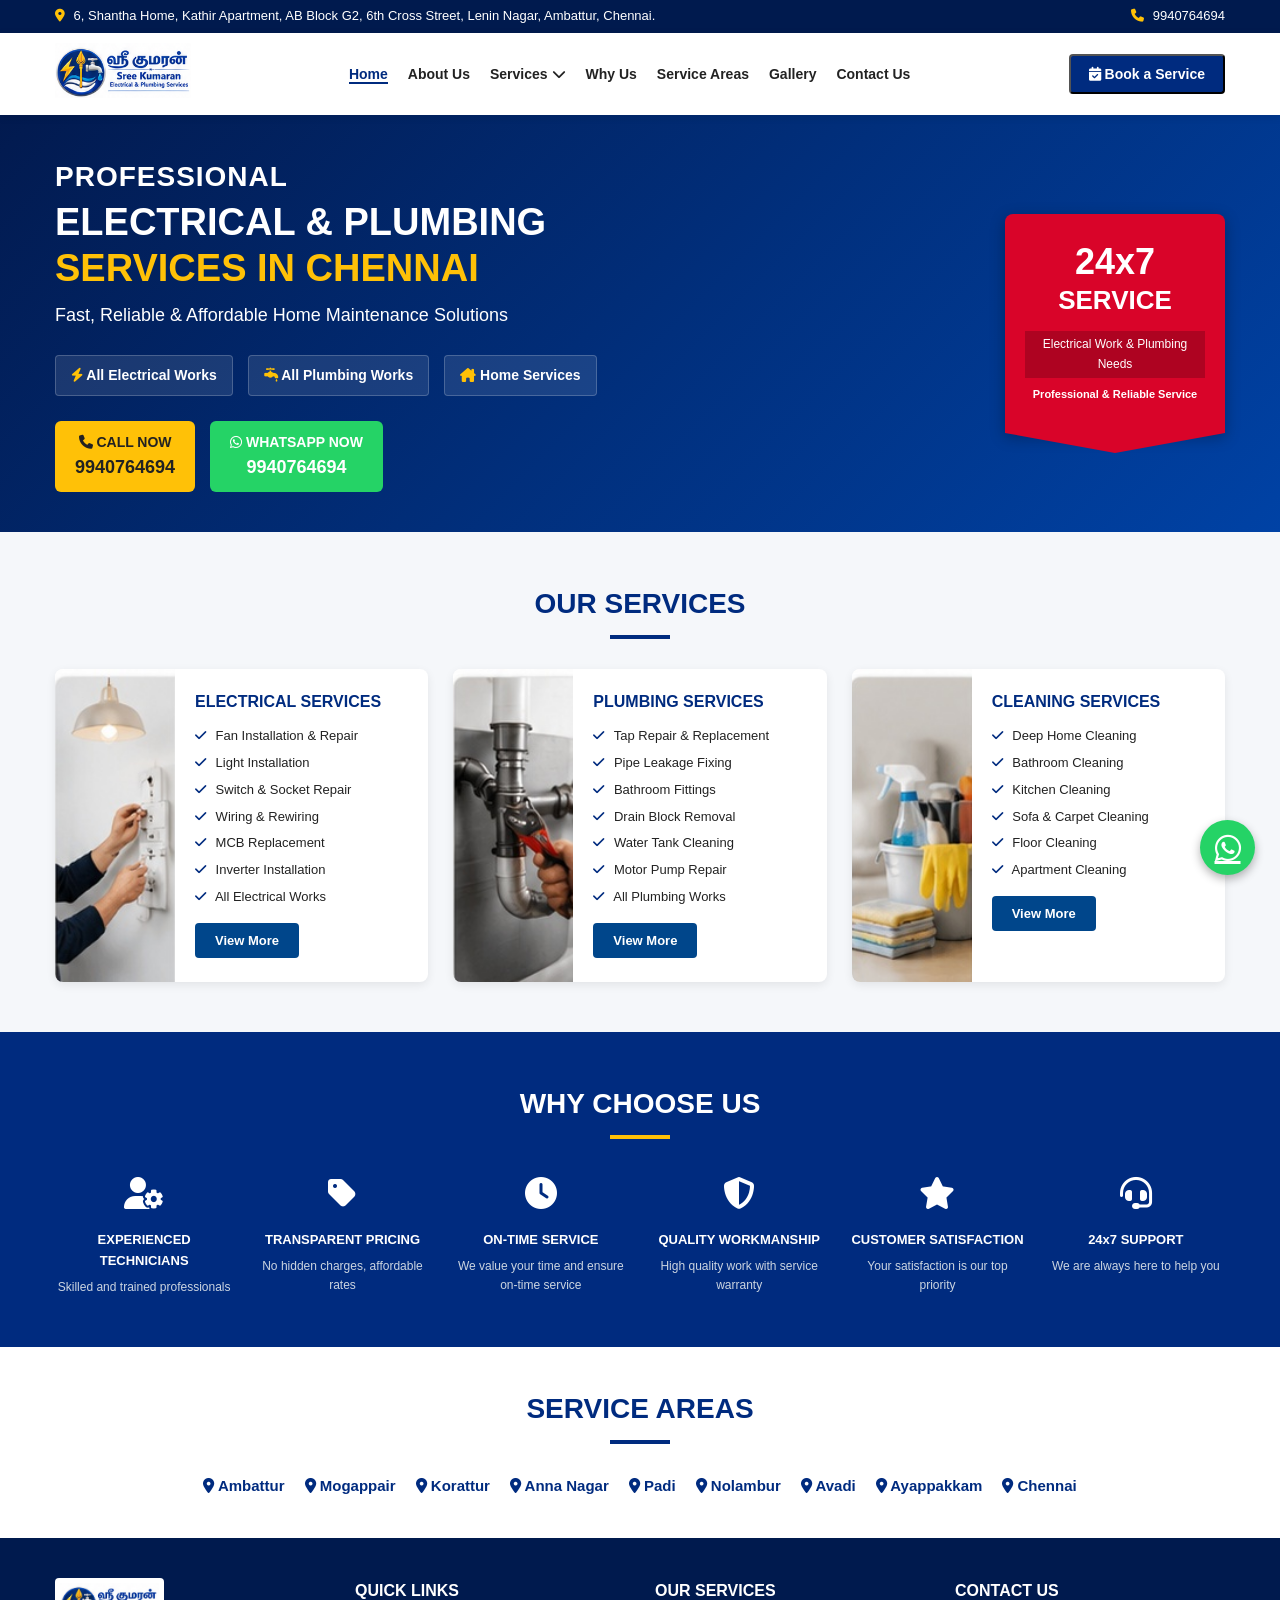
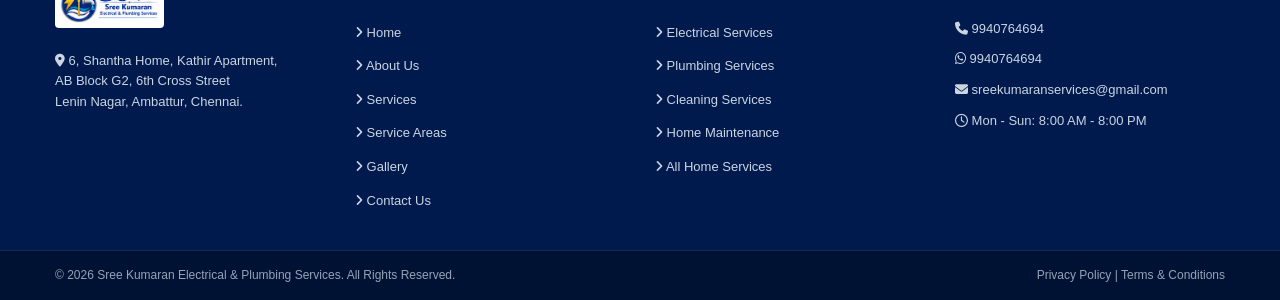
<file: index.html>
<!DOCTYPE html>
<html lang="en">
<head>
    <meta charset="UTF-8">
    <meta name="viewport" content="width=device-width, initial-scale=1.0">
    <title>Sree Kumaran - Electrical & Plumbing Services in Chennai</title>
    <!-- Font Awesome Icons -->
    <link rel="stylesheet" href="https://cdnjs.cloudflare.com/ajax/libs/font-awesome/6.4.0/css/all.min.css">
    <link rel="stylesheet" href="css/style.css">
</head>
<body>

    <!-- Top Info Bar -->
    <div class="top-bar">
        <div class="container top-bar-content">
            <div class="address-info">
                <i class="fa-solid fa-location-dot"></i> 
                6, Shantha Home, Kathir Apartment, AB Block G2, 6th Cross Street, Lenin Nagar, Ambattur, Chennai.
            </div>
            <div class="phone-info">
                <i class="fa-solid fa-phone"></i> 9940764694
            </div>
        </div>
    </div>

    <!-- Main Navigation Bar -->
    <header class="header">
        <div class="container header-container">
            <a href="#" class="logo-box">
                <img src="images/logo.png" alt="Sree Kumaran Electrical & Plumbing Services Logo" class="logo-img">
            </a>

            <nav class="navbar" id="navbar">
                <ul class="nav-menu">
                    <li><a href="#home" class="nav-link active">Home</a></li>
                    <li><a href="#about" class="nav-link">About Us</a></li>
                    <li class="dropdown">
                        <a href="#services" class="nav-link">Services <i class="fa-solid fa-chevron-down"></i></a>
                    </li>
                    <li><a href="#why-us" class="nav-link">Why Us</a></li>
                    <li><a href="#service-areas" class="nav-link">Service Areas</a></li>
                    <li><a href="#gallery" class="nav-link">Gallery</a></li>
                    <li><a href="#contact" class="nav-link">Contact Us</a></li>
                </ul>
            </nav>

         <!--  <a href="tel:9940764694" class="btn btn-book">
                <i class="fa-solid fa-calendar-check"></i> Book a Service
            </a> -->
            <button class="btn btn-book" onclick="openBookingModal()">
                <i class="fa-solid fa-calendar-check"></i> Book a Service
            </button>

            <div class="hamburger" id="hamburger">
                <i class="fa-solid fa-bars"></i>
            </div>
        </div>
    </header>

    <!-- Hero / Banner Section -->
    <section class="hero-section" id="home">
        <div class="container hero-container">
            <div class="hero-content">
                <h2 class="hero-sub">PROFESSIONAL</h2>
                <h1 class="hero-title">ELECTRICAL & PLUMBING<br><span class="highlight">SERVICES IN CHENNAI</span></h1>
                <p class="hero-desc">Fast, Reliable & Affordable Home Maintenance Solutions</p>

                <div class="hero-highlights">
                    <div class="h-item"><i class="fa-solid fa-bolt"></i> All Electrical Works</div>
                    <div class="h-item"><i class="fa-solid fa-faucet-drip"></i> All Plumbing Works</div>
                    <div class="h-item"><i class="fa-solid fa-house-chimney"></i> Home Services</div>
                </div>

                <div class="hero-buttons">
                    <a href="tel:9940764694" class="btn btn-call">
                        <i class="fa-solid fa-phone"></i> CALL NOW<br><span>9940764694</span>
                    </a>
                    <a href="https://wa.me/919940764694" class="btn btn-whatsapp">
                        <i class="fa-brands fa-whatsapp"></i> WHATSAPP NOW<br><span>9940764694</span>
                    </a>
                </div>
            </div>

            <!-- Ribbon Banner -->
            <div class="hero-badge">
                <div class="badge-ribbon">
                    <h3>24x7</h3>
                    <h2>SERVICE</h2>
                    <p class="badge-sub">Electrical Work & Plumbing Needs</p>
                    <span class="badge-foot">Professional & Reliable Service</span>
                </div>
            </div>
        </div>
    </section>

    <!-- Our Services Section -->
    <!-- Our Services Section -->
<section class="services-section" id="services">
    <div class="container">
        <h2 class="section-title">OUR SERVICES</h2>
        <div class="title-underline"></div>

        <div class="services-grid">
            <!-- Electrical Services -->
            <div class="service-card">
                <div class="service-img">
                    <img src="images/electrical.jpg" alt="Electrical Services">
                </div>
                <div class="service-details">
                    <h3>ELECTRICAL SERVICES</h3>
                    <ul>
                        <li><i class="fa-solid fa-check"></i> Fan Installation & Repair</li>
                        <li><i class="fa-solid fa-check"></i> Light Installation</li>
                        <li><i class="fa-solid fa-check"></i> Switch & Socket Repair</li>
                        <li><i class="fa-solid fa-check"></i> Wiring & Rewiring</li>
                        <li><i class="fa-solid fa-check"></i> MCB Replacement</li>
                        <li><i class="fa-solid fa-check"></i> Inverter Installation</li>
                        <li><i class="fa-solid fa-check"></i> All Electrical Works</li>
                    </ul>
                    <button class="btn btn-more" onclick="openModal('electrical')">View More</button>
                </div>
            </div>

            <!-- Plumbing Services -->
            <div class="service-card">
                <div class="service-img">
                    <img src="images/plumbing.jpg" alt="Plumbing Services">
                </div>
                <div class="service-details">
                    <h3>PLUMBING SERVICES</h3>
                    <ul>
                        <li><i class="fa-solid fa-check"></i> Tap Repair & Replacement</li>
                        <li><i class="fa-solid fa-check"></i> Pipe Leakage Fixing</li>
                        <li><i class="fa-solid fa-check"></i> Bathroom Fittings</li>
                        <li><i class="fa-solid fa-check"></i> Drain Block Removal</li>
                        <li><i class="fa-solid fa-check"></i> Water Tank Cleaning</li>
                        <li><i class="fa-solid fa-check"></i> Motor Pump Repair</li>
                        <li><i class="fa-solid fa-check"></i> All Plumbing Works</li>
                    </ul>
                    <button class="btn btn-more" onclick="openModal('plumbing')">View More</button>
                </div>
            </div>

            <!-- Cleaning Services -->
            <div class="service-card">
                <div class="service-img">
                    <img src="images/cleaning.jpg" alt="Cleaning Services">
                </div>
                <div class="service-details">
                    <h3>CLEANING SERVICES</h3>
                    <ul>
                        <li><i class="fa-solid fa-check"></i> Deep Home Cleaning</li>
                        <li><i class="fa-solid fa-check"></i> Bathroom Cleaning</li>
                        <li><i class="fa-solid fa-check"></i> Kitchen Cleaning</li>
                        <li><i class="fa-solid fa-check"></i> Sofa & Carpet Cleaning</li>
                        <li><i class="fa-solid fa-check"></i> Floor Cleaning</li>
                        <li><i class="fa-solid fa-check"></i> Apartment Cleaning</li>
                    </ul>
                    <button class="btn btn-more" onclick="openModal('cleaning')">View More</button>
                </div>
            </div>
        </div>
    </div>
</section>



<!-- Service Details Modal Popup -->
<div id="serviceModal" class="modal-overlay">
    <div class="modal-content">
        <span class="modal-close" onclick="closeModal()">&times;</span>
        <div id="modalBody">
            <!-- Dynamic Content Injected Here via JavaScript -->
        </div>
    </div>
</div>

    <!-- Why Choose Us Banner Section -->
    <section class="why-us-section" id="why-us">
        <div class="container">
            <h2 class="section-title text-white">WHY CHOOSE US</h2>
            <div class="title-underline underline-yellow"></div>

            <div class="why-us-grid">
                <div class="why-item">
                    <div class="why-icon"><i class="fa-solid fa-user-gear"></i></div>
                    <h4>EXPERIENCED TECHNICIANS</h4>
                    <p>Skilled and trained professionals</p>
                </div>
                <div class="why-item">
                    <div class="why-icon"><i class="fa-solid fa-tag"></i></div>
                    <h4>TRANSPARENT PRICING</h4>
                    <p>No hidden charges, affordable rates</p>
                </div>
                <div class="why-item">
                    <div class="why-icon"><i class="fa-solid fa-clock"></i></div>
                    <h4>ON-TIME SERVICE</h4>
                    <p>We value your time and ensure on-time service</p>
                </div>
                <div class="why-item">
                    <div class="why-icon"><i class="fa-solid fa-shield-halved"></i></div>
                    <h4>QUALITY WORKMANSHIP</h4>
                    <p>High quality work with service warranty</p>
                </div>
                <div class="why-item">
                    <div class="why-icon"><i class="fa-solid fa-star"></i></div>
                    <h4>CUSTOMER SATISFACTION</h4>
                    <p>Your satisfaction is our top priority</p>
                </div>
                <div class="why-item">
                    <div class="why-icon"><i class="fa-solid fa-headset"></i></div>
                    <h4>24x7 SUPPORT</h4>
                    <p>We are always here to help you</p>
                </div>
            </div>
        </div>
    </section>

    <!-- Service Areas -->
    <section class="service-areas" id="service-areas">
        <div class="container">
            <h2 class="section-title">SERVICE AREAS</h2>
            <div class="title-underline"></div>

            <div class="areas-list">
                <span><i class="fa-solid fa-location-dot"></i> Ambattur</span>
                <span><i class="fa-solid fa-location-dot"></i> Mogappair</span>
                <span><i class="fa-solid fa-location-dot"></i> Korattur</span>
                <span><i class="fa-solid fa-location-dot"></i> Anna Nagar</span>
                <span><i class="fa-solid fa-location-dot"></i> Padi</span>
                <span><i class="fa-solid fa-location-dot"></i> Nolambur</span>
                <span><i class="fa-solid fa-location-dot"></i> Avadi</span>
                <span><i class="fa-solid fa-location-dot"></i> Ayappakkam</span>
                <span><i class="fa-solid fa-location-dot"></i> Chennai</span>
            </div>
        </div>
    </section>

    <!-- Footer -->
    <footer class="footer" id="contact">
        <div class="container footer-grid">
            <div class="footer-col address-col">
                <img src="images/logo.png" alt="Sree Kumaran" class="footer-logo">
                <p><i class="fa-solid fa-location-dot"></i> 6, Shantha Home, Kathir Apartment,<br>AB Block G2, 6th Cross Street<br>Lenin Nagar, Ambattur, Chennai.</p>
            </div>

            <div class="footer-col">
                <h3>QUICK LINKS</h3>
                <ul>
                    <li><a href="#home"><i class="fa-solid fa-angle-right"></i> Home</a></li>
                    <li><a href="#about"><i class="fa-solid fa-angle-right"></i> About Us</a></li>
                    <li><a href="#services"><i class="fa-solid fa-angle-right"></i> Services</a></li>
                    <li><a href="#service-areas"><i class="fa-solid fa-angle-right"></i> Service Areas</a></li>
                    <li><a href="#gallery"><i class="fa-solid fa-angle-right"></i> Gallery</a></li>
                    <li><a href="#contact"><i class="fa-solid fa-angle-right"></i> Contact Us</a></li>
                </ul>
            </div>

            <div class="footer-col">
                <h3>OUR SERVICES</h3>
                <ul>
                    <li><a href="#services"><i class="fa-solid fa-angle-right"></i> Electrical Services</a></li>
                    <li><a href="#services"><i class="fa-solid fa-angle-right"></i> Plumbing Services</a></li>
                    <li><a href="#services"><i class="fa-solid fa-angle-right"></i> Cleaning Services</a></li>
                    <li><a href="#services"><i class="fa-solid fa-angle-right"></i> Home Maintenance</a></li>
                    <li><a href="#services"><i class="fa-solid fa-angle-right"></i> All Home Services</a></li>
                </ul>
            </div>

            <div class="footer-col">
                <h3>CONTACT US</h3>
                <p><i class="fa-solid fa-phone"></i> 9940764694</p>
                <p><i class="fa-brands fa-whatsapp"></i> 9940764694</p>
                <p><i class="fa-solid fa-envelope"></i> sreekumaranservices@gmail.com</p>
                <p><i class="fa-regular fa-clock"></i> Mon - Sun: 8:00 AM - 8:00 PM</p>
            </div>
        </div>

        <div class="footer-bottom">
            <div class="container bottom-flex">
                <p>&copy; 2026 Sree Kumaran Electrical & Plumbing Services. All Rights Reserved.</p>
                <div class="bottom-links">
                    <a href="#">Privacy Policy</a> | <a href="#">Terms & Conditions</a>
                </div>
            </div>
        </div>
    </footer>

    <!-- Floating WhatsApp Button -->
    <a href="https://wa.me/919940764694" class="whatsapp-float" target="_blank">
        <i class="fa-brands fa-whatsapp"></i>
    </a>

    <!-- Booking Service Modal -->
<div id="bookingModal" class="modal-overlay">
    <div class="modal-content booking-modal-content">
        <span class="modal-close" onclick="closeBookingModal()">&times;</span>
        <div class="booking-header">
            <h2><i class="fa-solid fa-calendar-check"></i> Book Your Service</h2>
            <p>Fast & reliable service in Ambattur and nearby areas</p>
        </div>

        <form id="bookingForm" onsubmit="handleBookingSubmit(event)">
            <div class="form-grid">
                <!-- Name Field -->
                <div class="form-group">
                    <label for="custName">Full Name *</label>
                    <input type="text" id="custName" placeholder="Enter your full name" required>
                </div>

                <!-- Phone Field -->
                <div class="form-group">
                    <label for="custPhone">Mobile Number *</label>
                    <input type="tel" id="custPhone" pattern="[0-9]{10}" placeholder="10-digit mobile number" required>
                </div>

                <!-- Service Category -->
                <div class="form-group">
                    <label for="serviceCategory">Select Service *</label>
                    <select id="serviceCategory" required onchange="updateSubServices()">
                        <option value="">-- Choose Category --</option>
                        <option value="Electrical">Electrical Services</option>
                        <option value="Plumbing">Plumbing Services</option>
                        <option value="Cleaning">Cleaning Services</option>
                    </select>
                </div>

                <!-- Service Package Tier -->
                <div class="form-group">
                    <label for="serviceTier">Package Tier</label>
                    <select id="serviceTier">
                        <option value="Normal">Normal Tier (Standard / Inspection)</option>
                        <option value="Premium" selected>Premium Tier (Standard + Warranty)</option>
                        <option value="Pro">Pro Tier (Heavy / Turnkey Work)</option>
                    </select>
                </div>

                <!-- Service Area -->
                <div class="form-group">
                    <label for="custArea">Service Location *</label>
                    <select id="custArea" required>
                        <option value="Ambattur">Ambattur</option>
                        <option value="Mogappair">Mogappair</option>
                        <option value="Korattur">Korattur</option>
                        <option value="Anna Nagar">Anna Nagar</option>
                        <option value="Padi">Padi</option>
                        <option value="Nolambur">Nolambur</option>
                        <option value="Avadi">Avadi</option>
                        <option value="Ayappakkam">Ayappakkam</option>
                        <option value="Other Chennai Area">Other Chennai Location</option>
                    </select>
                </div>

                <!-- Preferred Slot -->
                <div class="form-group">
                    <label for="prefTime">Preferred Time Slot *</label>
                    <select id="prefTime" required>
                        <option value="Immediate / Emergency">Immediate / Emergency (< 2 hrs)</option>
                        <option value="Today - Morning (8 AM - 12 PM)">Today - Morning (8 AM - 12 PM)</option>
                        <option value="Today - Afternoon (12 PM - 4 PM)">Today - Afternoon (12 PM - 4 PM)</option>
                        <option value="Today - Evening (4 PM - 8 PM)">Today - Evening (4 PM - 8 PM)</option>
                        <option value="Tomorrow">Tomorrow</option>
                    </select>
                </div>
            </div>

            <!-- NEW: Google Location Chooser Options -->
<div class="form-group full-width">
    <label>Google Maps Location</label>
    <div class="location-chooser-box">
        <button type="button" class="btn-location" id="locationBtn" onclick="getCurrentLocation()">
            <i class="fa-solid fa-location-crosshairs"></i> Use My Current Location
        </button>
        <span class="or-divider">OR</span>
        <input type="url" id="googleMapsUrl" placeholder="Paste Google Maps Link / Plus Code (Optional)">
    </div>
    <small id="locationStatus" class="location-status-text"></small>
</div>

            <!-- Full Address -->
            <div class="form-group full-width">
                <label for="custAddress">Street Address / Door No. *</label>
                <textarea id="custAddress" rows="2" placeholder="Enter door no, street name, landmarks..." required></textarea>
            </div>

            <!-- Issue Description -->
            <div class="form-group full-width">
                <label for="issueDetails">Describe Your Issue (Optional)</label>
                <textarea id="issueDetails" rows="2" placeholder="e.g., Ceiling fan making noise, Water pipe leak under kitchen sink..."></textarea>
            </div>

            <!-- Action Buttons -->
            <div class="booking-actions">
                <button type="submit" class="btn btn-whatsapp-submit">
                    <i class="fa-brands fa-whatsapp"></i> Book via WhatsApp
                </button>
                <a href="tel:9940764694" class="btn btn-call-submit">
                    <i class="fa-solid fa-phone"></i> Call directly: 9940764694
                </a>
            </div>
        </form>
    </div>
</div>
    <script src="js/main.js"></script>
    
</body>
</html>
</file>
<file: css/style.css>
:root {
    --primary-blue: #002b7f;
    --dark-blue: #001a4e;
    --accent-yellow: #ffc107;
    --accent-green: #25d366;
    --accent-red: #d90429;
    --light-bg: #f5f7fa;
    --text-dark: #222222;
    --text-muted: #555555;
    --white: #ffffff;
}

* {
    margin: 0;
    padding: 0;
    box-sizing: border-box;
    font-family: 'Segoe UI', Tahoma, Geneva, Verdana, sans-serif;
}

body {
    color: var(--text-dark);
    background-color: var(--white);
    line-height: 1.6;
}

.container {
    max-width: 1200px;
    margin: 0 auto;
    padding: 0 15px;
}

/* Top Bar */
.top-bar {
    background-color: var(--dark-blue);
    color: var(--white);
    font-size: 13px;
    padding: 6px 0;
}

.top-bar-content {
    display: flex;
    justify-content: space-between;
    align-items: center;
}

.top-bar i {
    color: var(--accent-yellow);
    margin-right: 5px;
}

/* Header Navbar */
.header {
    background: var(--white);
    box-shadow: 0 2px 8px rgba(0,0,0,0.1);
    position: sticky;
    top: 0;
    z-index: 1000;
}

.header-container {
    display: flex;
    justify-content: space-between;
    align-items: center;
    padding: 10px 15px;
}

.logo-img {
    max-height: 55px;
}

.nav-menu {
    display: flex;
    list-style: none;
    gap: 20px;
}

.nav-link {
    text-decoration: none;
    color: var(--text-dark);
    font-weight: 700;
    font-size: 14px;
    transition: color 0.3s;
}

.nav-link:hover, .nav-link.active {
    color: var(--primary-blue);
    border-bottom: 2px solid var(--primary-blue);
}

.btn-book {
    background-color: var(--primary-blue);
    color: var(--white);
    padding: 10px 18px;
    text-decoration: none;
    font-weight: bold;
    border-radius: 4px;
    font-size: 14px;
}

.hamburger {
    display: none;
    font-size: 24px;
    cursor: pointer;
    color: var(--primary-blue);
}

/* Hero Section */
.hero-section {
    background: linear-gradient(135deg, #021a4f 0%, #0042a5 100%);
    color: var(--white);
    padding: 40px 0;
    position: relative;
    overflow: hidden;
}

.hero-container {
    display: flex;
    justify-content: space-between;
    align-items: center;
}

.hero-sub {
    font-size: 28px;
    font-weight: 800;
    letter-spacing: 1px;
}

.hero-title {
    font-size: 38px;
    font-weight: 900;
    line-height: 1.2;
    margin-bottom: 10px;
}

.hero-title .highlight {
    color: var(--accent-yellow);
}

.hero-desc {
    font-size: 18px;
    margin-bottom: 25px;
}

.hero-highlights {
    display: flex;
    gap: 15px;
    margin-bottom: 25px;
}

.h-item {
    background: rgba(255, 255, 255, 0.1);
    padding: 8px 15px;
    border-radius: 4px;
    font-size: 14px;
    font-weight: bold;
    border: 1px solid rgba(255, 255, 255, 0.2);
}

.h-item i {
    color: var(--accent-yellow);
}

.hero-buttons {
    display: flex;
    gap: 15px;
}

.btn-call, .btn-whatsapp {
    display: inline-block;
    padding: 10px 20px;
    border-radius: 6px;
    text-decoration: none;
    font-weight: 800;
    font-size: 14px;
    text-align: center;
    color: var(--text-dark);
}

.btn-call {
    background-color: var(--accent-yellow);
}

.btn-whatsapp {
    background-color: var(--accent-green);
    color: var(--white);
}

.btn-call span, .btn-whatsapp span {
    font-size: 18px;
    display: block;
}

/* Hero Ribbon Badge */
.hero-badge {
    position: relative;
}

.badge-ribbon {
    background: var(--accent-red);
    color: var(--white);
    padding: 30px 20px;
    text-align: center;
    border-radius: 8px 8px 0 0;
    width: 220px;
    box-shadow: 0 4px 15px rgba(0,0,0,0.3);
    position: relative;
}

.badge-ribbon::after {
    content: "";
    position: absolute;
    bottom: -20px;
    left: 0;
    width: 0;
    height: 0;
    border-left: 110px solid transparent;
    border-right: 110px solid transparent;
    border-top: 20px solid var(--accent-red);
}

.badge-ribbon h3 { font-size: 36px; line-height: 1; }
.badge-ribbon h2 { font-size: 26px; font-weight: 900; margin-bottom: 10px; }
.badge-sub { font-size: 12px; background: rgba(0,0,0,0.2); padding: 4px; margin-bottom: 8px; }
.badge-foot { font-size: 11px; display: block; font-weight: bold; }

/* Service Cards Section */
.services-section {
    padding: 50px 0;
    background-color: var(--light-bg);
}

.section-title {
    text-align: center;
    font-size: 28px;
    font-weight: 800;
    color: var(--primary-blue);
}

.text-white { color: var(--white) !important; }

.title-underline {
    width: 60px;
    height: 4px;
    background-color: var(--primary-blue);
    margin: 8px auto 30px;
}

.underline-yellow { background-color: var(--accent-yellow) !important; }

.services-grid {
    display: grid;
    grid-template-columns: repeat(auto-fit, minmax(300px, 1fr));
    gap: 25px;
}

.service-card {
    background: var(--white);
    border-radius: 8px;
    overflow: hidden;
    box-shadow: 0 3px 10px rgba(0,0,0,0.08);
    display: flex;
}

.service-img img {
    width: 120px;
    height: 100%;
    object-fit: cover;
}

.service-details {
    padding: 20px;
    flex: 1;
}

.service-details h3 {
    font-size: 16px;
    color: var(--primary-blue);
    margin-bottom: 12px;
    font-weight: 800;
}

.service-details ul {
    list-style: none;
    margin-bottom: 15px;
}

.service-details li {
    font-size: 13px;
    margin-bottom: 6px;
    color: var(--text-dark);
}

.service-details li i {
    color: var(--primary-blue);
    margin-right: 6px;
}

.btn-more {
    display: inline-block;
    background: var(--primary-blue);
    color: var(--white);
    padding: 6px 16px;
    text-decoration: none;
    border-radius: 4px;
    font-size: 13px;
    font-weight: bold;
}

/* Why Choose Us Section */
.why-us-section {
    background-color: var(--primary-blue);
    padding: 50px 0;
}

.why-us-grid {
    display: grid;
    grid-template-columns: repeat(auto-fit, minmax(170px, 1fr));
    gap: 20px;
    text-align: center;
    color: var(--white);
}

.why-icon {
    font-size: 32px;
    margin-bottom: 10px;
}

.why-item h4 {
    font-size: 13px;
    margin-bottom: 6px;
    font-weight: 800;
}

.why-item p {
    font-size: 12px;
    color: #cbd5e1;
}

/* Service Areas */
.service-areas {
    padding: 40px 0;
    text-align: center;
}

.areas-list {
    display: flex;
    flex-wrap: wrap;
    justify-content: center;
    gap: 20px;
}

.areas-list span {
    font-weight: bold;
    font-size: 15px;
    color: var(--primary-blue);
}

/* Footer */
.footer {
    background-color: var(--dark-blue);
    color: var(--white);
    padding-top: 40px;
}

.footer-grid {
    display: grid;
    grid-template-columns: repeat(auto-fit, minmax(220px, 1fr));
    gap: 30px;
    padding-bottom: 30px;
}

.footer-logo {
    max-height: 50px;
    background: var(--white);
    padding: 5px;
    border-radius: 4px;
    margin-bottom: 15px;
}

.footer-col h3 {
    font-size: 16px;
    margin-bottom: 15px;
    color: var(--white);
    position: relative;
}

.footer-col ul { list-style: none; }
.footer-col li { margin-bottom: 8px; }

.footer-col a {
    color: #cbd5e1;
    text-decoration: none;
    font-size: 13px;
}

.footer-col p {
    font-size: 13px;
    color: #cbd5e1;
    margin-bottom: 10px;
}

.footer-bottom {
    background-color: #001233;
    padding: 15px 0;
    font-size: 12px;
    border-top: 1px solid rgba(255, 255, 255, 0.1);
}

.bottom-flex {
    display: flex;
    justify-content: space-between;
    color: #94a3b8;
}

.bottom-links a { color: #94a3b8; text-decoration: none; }

/* Floating WhatsApp */
.whatsapp-float {
    position: fixed;
    bottom: 25px;
    right: 25px;
    background-color: var(--accent-green);
    color: white;
    width: 55px;
    height: 55px;
    border-radius: 50%;
    display: flex;
    justify-content: center;
    align-items: center;
    font-size: 30px;
    box-shadow: 0 4px 10px rgba(0,0,0,0.3);
    z-index: 999;
}

/* Service Button Adjustment */
.btn-more {
    display: inline-block;
    padding: 10px 20px;
    background-color: #00468b;
    color: #ffffff;
    border: none;
    border-radius: 4px;
    cursor: pointer;
    font-weight: 600;
    transition: background-color 0.3s ease;
}
.btn-more:hover {
    background-color: #ff9900;
}

/* Modal Overlay Styling */
.modal-overlay {
    display: none;
    position: fixed;
    top: 0;
    left: 0;
    width: 100%;
    height: 100%;
    background-color: rgba(0, 0, 0, 0.7);
    z-index: 9999;
    justify-content: center;
    align-items: center;
    overflow-y: auto;
    padding: 20px;
}

/* Modal Container */
.modal-content {
    background: #ffffff;
    width: 100%;
    max-width: 950px;
    border-radius: 8px;
    position: relative;
    padding: 30px;
    box-shadow: 0 5px 15px rgba(0,0,0,0.3);
    max-height: 90vh;
    overflow-y: auto;
}

/* Close Button */
.modal-close {
    position: absolute;
    top: 15px;
    right: 20px;
    font-size: 28px;
    font-weight: bold;
    color: #333;
    cursor: pointer;
}
.modal-close:hover {
    color: #e74c3c;
}

/* Pricing Grid Layout */
.pricing-grid {
    display: grid;
    grid-template-columns: repeat(3, 1fr);
    gap: 20px;
    margin-top: 25px;
}

.pricing-card {
    border: 1px solid #e0e0e0;
    border-radius: 8px;
    padding: 20px;
    text-align: center;
    background: #f9f9f9;
    display: flex;
    flex-direction: column;
    justify-content: space-between;
}

.pricing-card.recommended {
    border: 2px solid #00468b;
    background: #ffffff;
    transform: scale(1.02);
    box-shadow: 0 4px 12px rgba(0,0,0,0.1);
}

.pricing-header h4 {
    margin-bottom: 10px;
    font-size: 1.2rem;
    color: #00468b;
}

.pricing-price {
    font-size: 1.5rem;
    font-weight: bold;
    color: #2c3e50;
    margin: 10px 0;
}

.pricing-features {
    list-style: none;
    padding: 0;
    margin: 15px 0;
    text-align: left;
    font-size: 0.9rem;
}

.pricing-features li {
    margin-bottom: 8px;
    color: #555;
}

.pricing-features li i {
    color: #27ae60;
    margin-right: 6px;
}

/* Service Details List inside Modal */
.service-op-list {
    margin-top: 20px;
}
.service-op-item {
    border-bottom: 1px solid #eee;
    padding: 12px 0;
}

/* Responsive Rules */
@media (max-width: 768px) {
    .pricing-grid {
        grid-template-columns: 1fr;
    }
    .pricing-card.recommended {
        transform: none;
    }
    .modal-content {
        padding: 20px;
    }
}

/* Responsive Breakpoints */
@media (max-width: 900px) {
    .top-bar-content { flex-direction: column; text-align: center; gap: 4px; }
    .hero-container { flex-direction: column; text-align: center; }
    .hero-highlights, .hero-buttons { justify-content: center; flex-wrap: wrap; }
    .hero-badge { margin-top: 30px; }
    
    .hamburger { display: block; }
    .navbar {
        display: none;
        position: absolute;
        top: 100%;
        left: 0;
        width: 100%;
        background: var(--white);
        box-shadow: 0 5px 10px rgba(0,0,0,0.1);
    }
    .navbar.active { display: block; }
    .nav-menu { flex-direction: column; padding: 20px; }
}

/* Booking Modal Content */
.booking-modal-content {
    max-width: 650px;
    padding: 25px 30px;
}

.booking-header {
    text-align: center;
    margin-bottom: 20px;
}

.booking-header h2 {
    color: #00468b;
    font-size: 1.6rem;
    margin-bottom: 5px;
}

.booking-header p {
    color: #666;
    font-size: 0.9rem;
}

/* Form Layout */
.form-grid {
    display: grid;
    grid-template-columns: 1fr 1fr;
    gap: 15px;
}

.form-group {
    display: flex;
    flex-direction: column;
    margin-bottom: 12px;
}

.form-group.full-width {
    grid-column: span 2;
}

.form-group label {
    font-size: 0.85rem;
    font-weight: 600;
    color: #333;
    margin-bottom: 5px;
}

.form-group input,
.form-group select,
.form-group textarea {
    width: 100%;
    padding: 10px 12px;
    border: 1px solid #ccc;
    border-radius: 5px;
    font-size: 0.9rem;
    outline: none;
    transition: border-color 0.3s ease;
}

.form-group input:focus,
.form-group select:focus,
.form-group textarea:focus {
    border-color: #00468b;
    box-shadow: 0 0 5px rgba(0, 70, 139, 0.2);
}

/* Booking Actions */
.booking-actions {
    display: flex;
    gap: 12px;
    margin-top: 15px;
}

.btn-whatsapp-submit {
    flex: 1;
    background-color: #25d366;
    color: #fff;
    border: none;
    padding: 12px;
    border-radius: 5px;
    font-weight: bold;
    font-size: 1rem;
    cursor: pointer;
    display: flex;
    align-items: center;
    justify-content: center;
    gap: 8px;
    transition: background-color 0.3s ease;
}

.btn-whatsapp-submit:hover {
    background-color: #1eb753;
}

.btn-call-submit {
    flex: 1;
    background-color: #00468b;
    color: #fff;
    border: none;
    padding: 12px;
    border-radius: 5px;
    font-weight: bold;
    font-size: 0.95rem;
    text-align: center;
    text-decoration: none;
    display: flex;
    align-items: center;
    justify-content: center;
    gap: 8px;
    transition: background-color 0.3s ease;
}

.btn-call-submit:hover {
    background-color: #003366;
}

/* Mobile Responsiveness */
@media (max-width: 600px) {
    .form-grid {
        grid-template-columns: 1fr;
    }
    .form-group.full-width {
        grid-column: span 1;
    }
    .booking-actions {
        flex-direction: column;
    }
}
</file>
